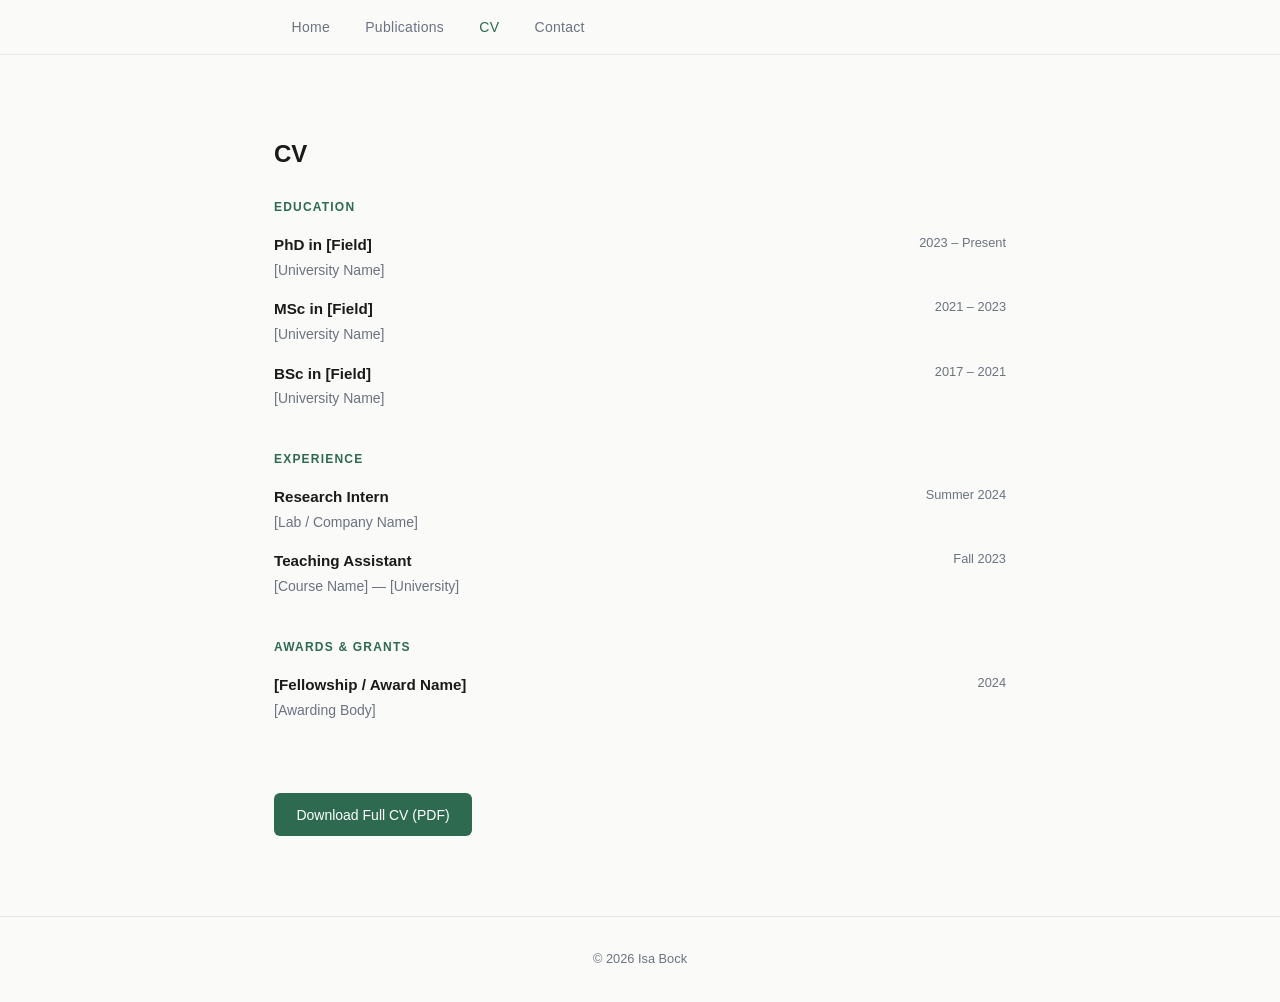
<file: cv.html>
<!DOCTYPE html>
<html lang="en">
<head>
  <meta charset="UTF-8" />
  <meta name="viewport" content="width=device-width, initial-scale=1.0" />
  <title>CV | Isa Bock</title>
  <style>
    *, *::before, *::after { box-sizing: border-box; margin: 0; padding: 0; }
    :root {
      --bg: #fafaf8; --text: #1a1a1a; --muted: #6b7280;
      --accent: #2d6a4f; --accent-light: #d8f3dc; --border: #e5e7eb;
      --max-w: 780px;
    }
    body {
      font-family: -apple-system, BlinkMacSystemFont, "Segoe UI", Roboto, sans-serif;
      background: var(--bg); color: var(--text); line-height: 1.6; font-size: 16px;
      min-height: 100vh; display: flex; flex-direction: column;
    }
    nav {
      position: sticky; top: 0; background: rgba(250,250,248,0.95);
      backdrop-filter: blur(8px); border-bottom: 1px solid var(--border); z-index: 100;
    }
    nav ul { display: flex; list-style: none; max-width: var(--max-w); margin: 0 auto; padding: 0 1.5rem; }
    nav a {
      display: block; padding: 1rem 1.1rem; color: var(--muted);
      text-decoration: none; font-size: 0.875rem; font-weight: 500;
      letter-spacing: 0.02em; transition: color 0.15s;
    }
    nav a:hover, nav a.active { color: var(--accent); }
    main { flex: 1; max-width: var(--max-w); width: 100%; margin: 0 auto; padding: 5rem 1.5rem; }
    h2 { font-size: 1.5rem; font-weight: 600; margin-bottom: 1.5rem; }
    h4 { font-size: 0.95rem; font-weight: 600; margin-bottom: 0.1rem; }
    p { color: var(--muted); font-size: 0.875rem; margin-bottom: 0; }
    .cv-section { margin-bottom: 2.5rem; }
    .cv-section-title {
      font-size: 0.75rem; font-weight: 700; letter-spacing: 0.1em;
      text-transform: uppercase; color: var(--accent); margin-bottom: 1rem;
    }
    .cv-item { display: flex; justify-content: space-between; gap: 1rem; margin-bottom: 1rem; }
    .cv-item:last-child { margin-bottom: 0; }
    .cv-year { font-size: 0.8rem; color: var(--muted); white-space: nowrap; flex-shrink: 0; }
    .cv-download {
      display: inline-block; margin-top: 2rem; padding: 0.65rem 1.4rem;
      background: var(--accent); color: #fff; text-decoration: none;
      border-radius: 6px; font-size: 0.875rem; font-weight: 500; transition: opacity 0.15s;
    }
    .cv-download:hover { opacity: 0.85; }
    footer {
      text-align: center; padding: 2rem 1.5rem;
      font-size: 0.8rem; color: var(--muted); border-top: 1px solid var(--border);
    }
    @media (max-width: 540px) {
      .cv-item { flex-direction: column; gap: 0.1rem; }
    }
  </style>
</head>
<body>

  <nav>
    <ul>
      <li><a href="index.html">Home</a></li>
      <li><a href="publications.html">Publications</a></li>
      <li><a href="cv.html" class="active">CV</a></li>
      <li><a href="contact.html">Contact</a></li>
    </ul>
  </nav>

  <main>
    <h2>CV</h2>

    <div class="cv-section">
      <div class="cv-section-title">Education</div>
      <div class="cv-item">
        <div><h4>PhD in [Field]</h4><p>[University Name]</p></div>
        <div class="cv-year">2023 – Present</div>
      </div>
      <div class="cv-item">
        <div><h4>MSc in [Field]</h4><p>[University Name]</p></div>
        <div class="cv-year">2021 – 2023</div>
      </div>
      <div class="cv-item">
        <div><h4>BSc in [Field]</h4><p>[University Name]</p></div>
        <div class="cv-year">2017 – 2021</div>
      </div>
    </div>

    <div class="cv-section">
      <div class="cv-section-title">Experience</div>
      <div class="cv-item">
        <div><h4>Research Intern</h4><p>[Lab / Company Name]</p></div>
        <div class="cv-year">Summer 2024</div>
      </div>
      <div class="cv-item">
        <div><h4>Teaching Assistant</h4><p>[Course Name] — [University]</p></div>
        <div class="cv-year">Fall 2023</div>
      </div>
    </div>

    <div class="cv-section">
      <div class="cv-section-title">Awards &amp; Grants</div>
      <div class="cv-item">
        <div><h4>[Fellowship / Award Name]</h4><p>[Awarding Body]</p></div>
        <div class="cv-year">2024</div>
      </div>
    </div>

    <a class="cv-download" href="cv.pdf" download>Download Full CV (PDF)</a>
  </main>

  <footer>&copy; 2026 Isa Bock</footer>

</body>
</html>
</file>
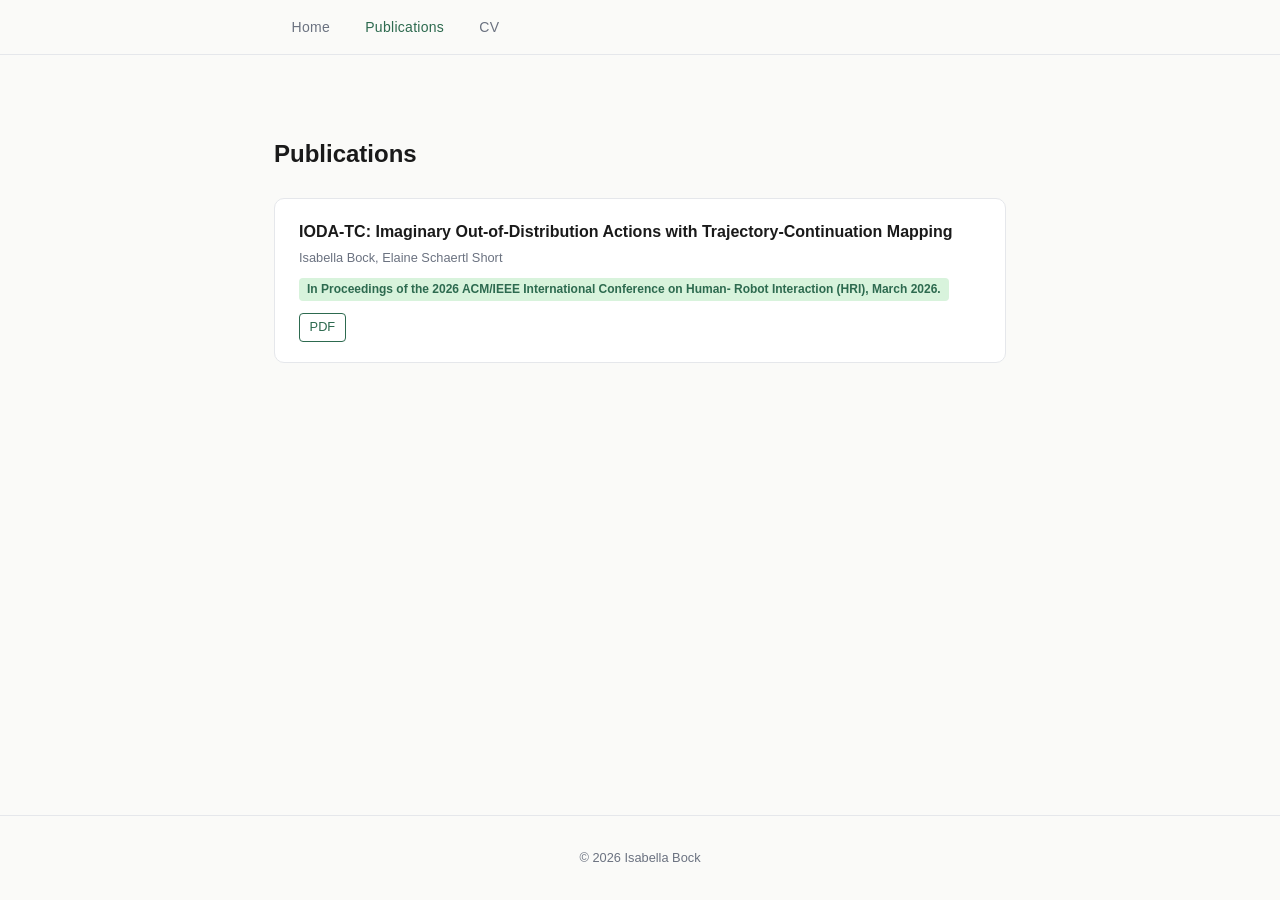
<file: publications.html>
<!DOCTYPE html>
<html lang="en">
<head>
  <meta charset="UTF-8" />
  <meta name="viewport" content="width=device-width, initial-scale=1.0" />
  <title>Publications | Isa Bock</title>
  <style>
    *, *::before, *::after { box-sizing: border-box; margin: 0; padding: 0; }
    :root {
      --bg: #fafaf8; --text: #1a1a1a; --muted: #6b7280;
      --accent: #2d6a4f; --accent-light: #d8f3dc; --border: #e5e7eb;
      --card: #ffffff; --max-w: 780px;
    }
    body {
      font-family: -apple-system, BlinkMacSystemFont, "Segoe UI", Roboto, sans-serif;
      background: var(--bg); color: var(--text); line-height: 1.6; font-size: 16px;
      min-height: 100vh; display: flex; flex-direction: column;
    }
    nav {
      position: sticky; top: 0; background: rgba(250,250,248,0.95);
      backdrop-filter: blur(8px); border-bottom: 1px solid var(--border); z-index: 100;
    }
    nav ul { display: flex; list-style: none; max-width: var(--max-w); margin: 0 auto; padding: 0 1.5rem; }
    nav a {
      display: block; padding: 1rem 1.1rem; color: var(--muted);
      text-decoration: none; font-size: 0.875rem; font-weight: 500;
      letter-spacing: 0.02em; transition: color 0.15s;
    }
    nav a:hover, nav a.active { color: var(--accent); }
    main { flex: 1; max-width: var(--max-w); width: 100%; margin: 0 auto; padding: 5rem 1.5rem; }
    h2 { font-size: 1.5rem; font-weight: 600; margin-bottom: 1.5rem; }
    h3 { font-size: 1rem; font-weight: 600; margin-bottom: 0.25rem; }
    p { color: var(--muted); margin-bottom: 0; }
    .pub-list { display: flex; flex-direction: column; gap: 1.5rem; }
    .pub-card {
      background: var(--card); border: 1px solid var(--border);
      border-radius: 10px; padding: 1.25rem 1.5rem; transition: border-color 0.15s;
    }
    .pub-card:hover { border-color: var(--accent); }
    .pub-meta { font-size: 0.8rem; color: var(--muted); margin-top: 0.25rem; }
    .pub-venue {
      display: inline-block; font-size: 0.75rem; font-weight: 600;
      color: var(--accent); background: var(--accent-light);
      padding: 0.1rem 0.5rem; border-radius: 4px; margin-top: 0.6rem;
    }
    .pub-links { margin-top: 0.75rem; display: flex; gap: 0.75rem; }
    .pub-link {
      font-size: 0.8rem; font-weight: 500; color: var(--accent);
      text-decoration: none; border: 1px solid var(--accent);
      padding: 0.2rem 0.6rem; border-radius: 4px; transition: background 0.15s, color 0.15s;
    }
    .pub-link:hover { background: var(--accent); color: #fff; }
    footer {
      text-align: center; padding: 2rem 1.5rem;
      font-size: 0.8rem; color: var(--muted); border-top: 1px solid var(--border);
    }
  </style>
</head>
<body>

  <nav>
    <ul>
      <li><a href="index.html">Home</a></li>
      <li><a href="publications.html" class="active">Publications</a></li>
      <li><a href="cv.pdf" target="_blank">CV</a></li>
    </ul>
  </nav>

  <main>
    <h2>Publications</h2>
    <div class="pub-list">

      <!-- <div class="pub-card">
        <h3>Paper Title Goes Here</h3>
        <p class="pub-meta">Isa Bock, Co-Author Name, Co-Author Name</p>
        <span class="pub-venue">Conference / Journal Name 2025</span>
        <div class="pub-links">
          <a class="pub-link" href="#">PDF</a>
          <a class="pub-link" href="#">arXiv</a>
          <a class="pub-link" href="#">Code</a>
        </div>
      </div> -->

      <div class="pub-card">
        <h3>IODA-TC: Imaginary Out-of-Distribution
Actions with Trajectory-Continuation Mapping</h3>
        <p class="pub-meta">Isabella Bock, Elaine Schaertl Short</p>
        <span class="pub-venue">In Proceedings of the 2026 ACM/IEEE International Conference on Human- Robot Interaction (HRI), March 2026.</span>
        <div class="pub-links">
          <a class="pub-link" href="BockHRI26.pdf" target="_blank">PDF</a>
          <!-- <a class="pub-link" href="#">Poster</a> -->
        </div>
      </div>

    </div>
  </main>

  <footer>&copy; 2026 Isabella Bock</footer>

</body>
</html>
</file>
